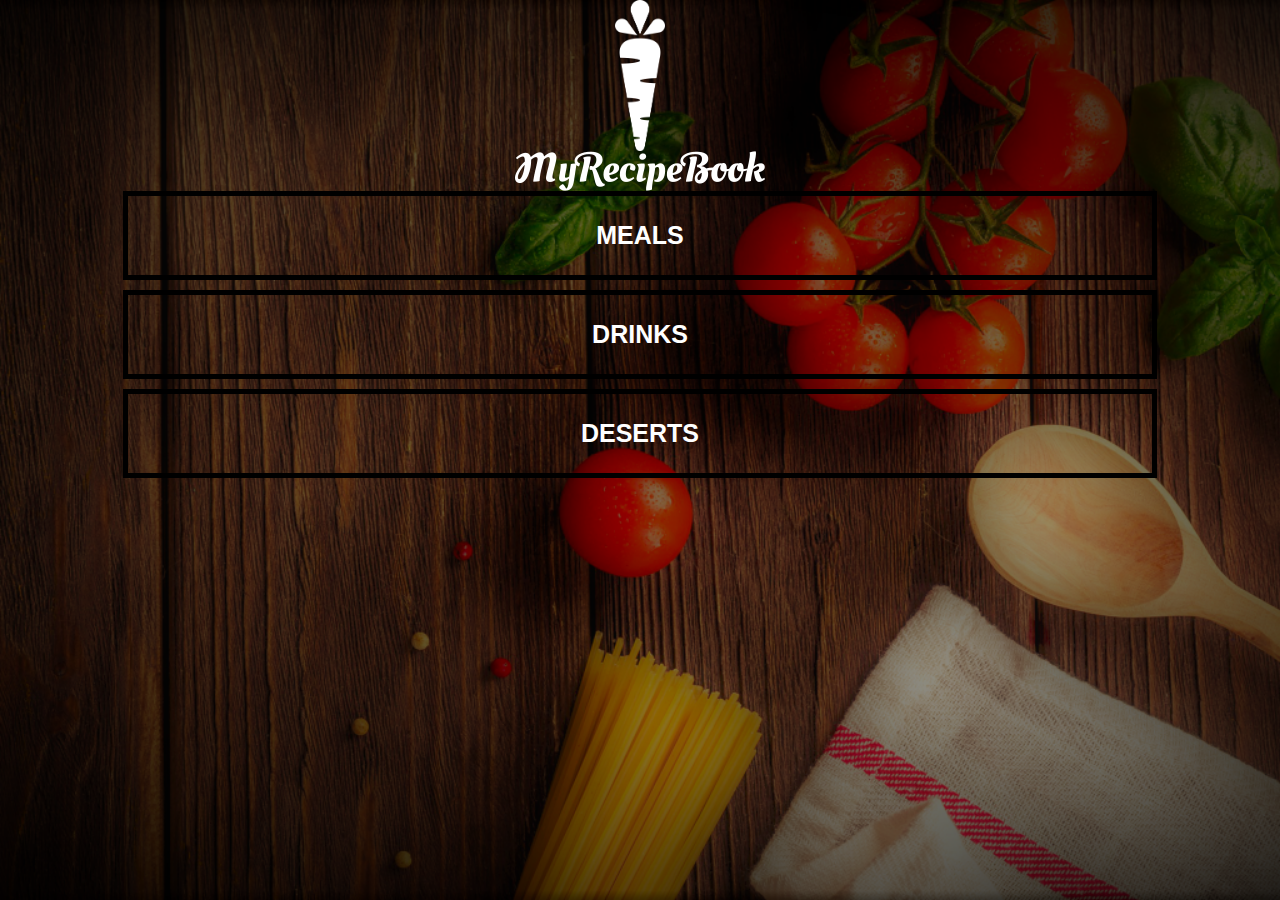
<file: index.html>
<!DOCTYPE html>
<html>
<head>
    <title>MY RECIPE BOOK</title>
    <link rel="stylesheet" href="style.css">
    </head>
    
    <body class="body-home">
        <div id="home">
            <img src="images/logo-img.png" id="home-logo-img">
            <img src="images/logo-text.png" id="home-logo-text">
        <div class="home-main">
            <a href="meals.html" class="home-menu-item">
            <p>Meals</p>
            
            </a>    
            
            <a href="drinks.html" class="home-menu-item">
            <p>Drinks</p>
            
            </a>    
            
            <a href="desert.html" class="home-menu-item">
            <p>Deserts</p>
            
            </a>
            
            </div>
        
        </div>
    
    
    
    </body>
</html>
</file>
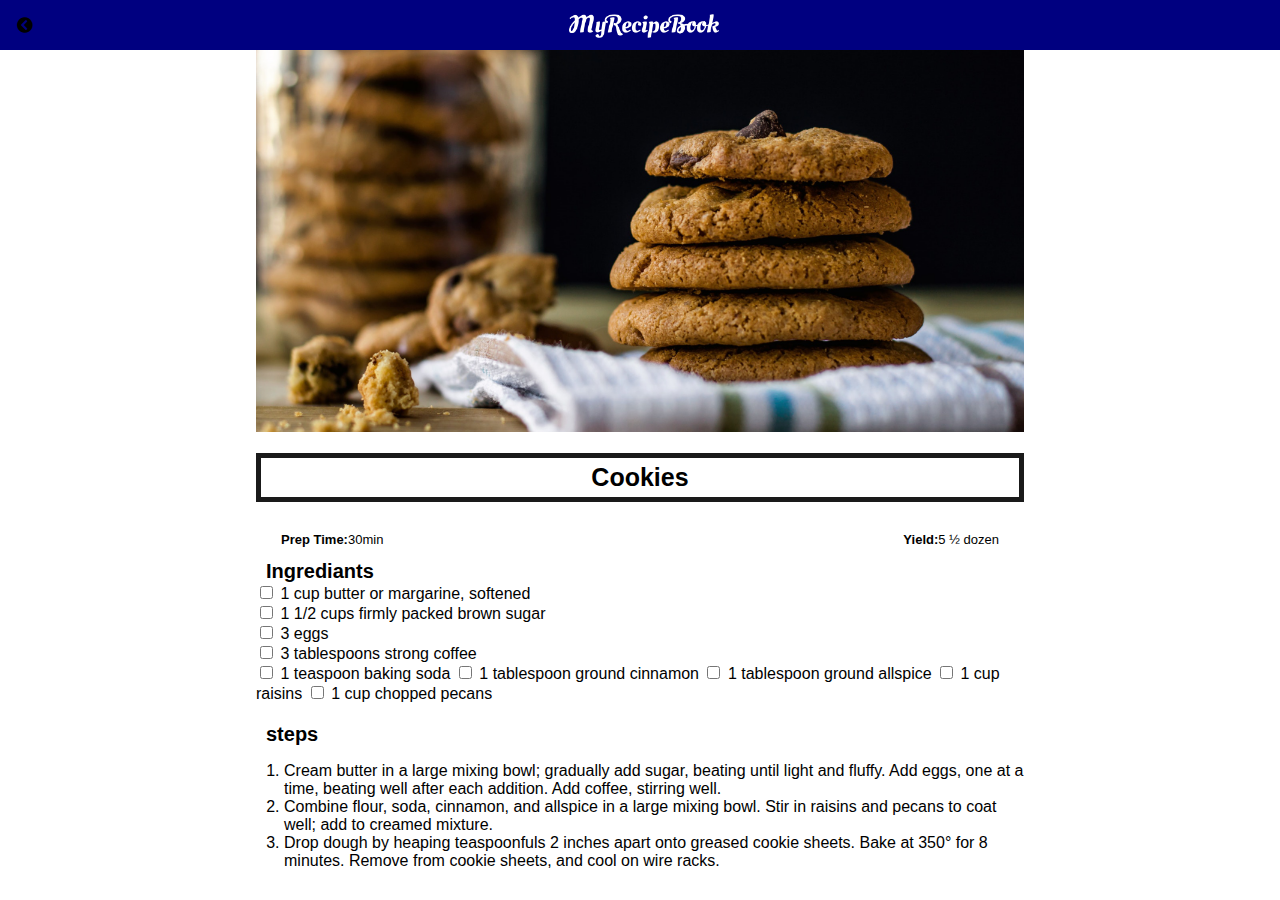
<file: cookies.html>
<!DOCTYPE html>
<html>
<head>
    <title>MY RECIPE BOOK | MEALS|COOKIES </title>
    <link rel="stylesheet" href="style.css">
    <link rel="stylesheet" href="fontawesome/css/all.css">
    </head>
    
    <body class="body-Recipe">
        <div class="header">
        <a href="meals.html">
            <i class="fas fa-chevron-circle-left"></i>
            </a>
            <img src="images/logo-text.png">
        </div>
        
        
        
        <div id="recipe">
         
            <div class="recipe-details">
            <img src="images/cookies.png">
                
                <h1>Cookies</h1>
            
                <div class="recipe-details-info">
                <p><b>Prep Time:</b>30min</p>
                <p style="float: right"><b>Yield:</b>5 ½ dozen</p>
                
                </div>
            <div class="recipe-details-ingrediants">
                <h2>Ingrediants</h2>
                
                <input id="check-01" type="checkbox">
                <label for="check-01">1 cup butter or margarine, softened</label>
                <br>
                <input id="check-02" type="checkbox">
                <label for="check-02">1 1/2 cups firmly packed brown sugar</label>
                <br>
                <input id="check-03" type="checkbox">
                <label for="check-03">3 eggs</label>
                <br>
                <input id="check-04" type="checkbox">
                <label for="check-04">3 tablespoons strong coffee</label>
                <br>
                <input id="check-05" type="checkbox">
                <label for="check-05">1 teaspoon baking soda</label>
                <input id="check-06" type="checkbox">
                <label for="check-06">1 tablespoon ground cinnamon</label>
                <input id="check-07" type="checkbox">
                <label for="check-07">1 tablespoon ground allspice</label> 
                <input id="check-08" type="checkbox">
                <label for="check-08">1 cup raisins</label> 
                <input id="check-09" type="checkbox">
                <label for="check-09">1 cup chopped pecans</label> 
                
                
                
                </div>
                
                <div class="recipe-details-steps">
                
                <h2>steps</h2>
                    
                    <ol>
                    <li>	Cream butter in a large mixing bowl; gradually add sugar, beating until light and fluffy. Add eggs, one at a time, beating well after each addition. Add coffee, stirring well.	</li>
                        <li>	Combine flour, soda, cinnamon, and allspice in a large mixing bowl. Stir in raisins and pecans to coat well; add to creamed mixture.	</li>
                        <li>	Drop dough by heaping teaspoonfuls 2 inches apart onto greased cookie sheets. Bake at 350° for 8 minutes. Remove from cookie sheets, and cool on wire racks.	</li>
                    
                    </ol>
                </div>
                
            </div>
           
           
              
           
            
            
            </div>   
        
        
     </body>
</html>
</file>
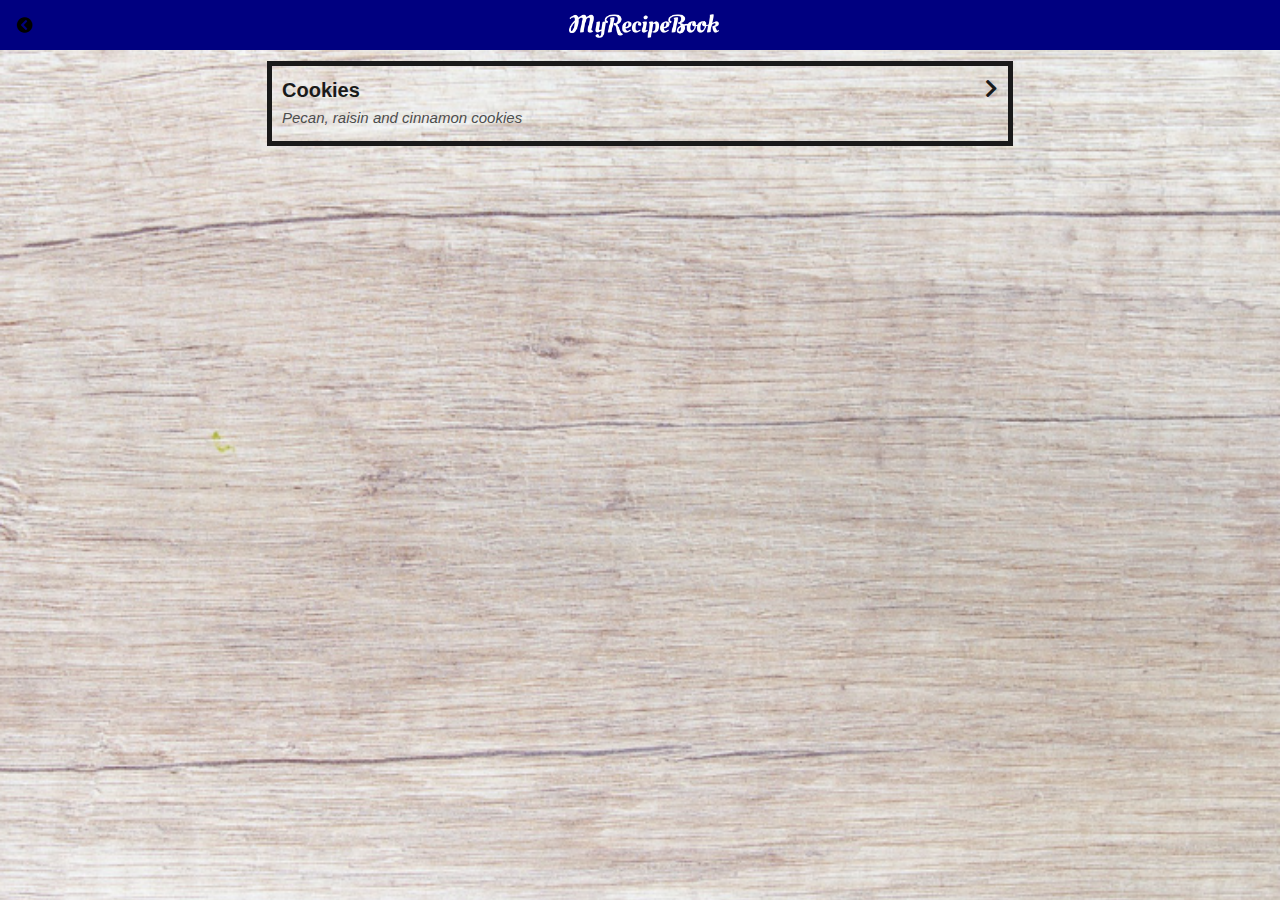
<file: desert.html>
<!DOCTYPE html>
<html>
<head>
    <title>MY RECIPE BOOK | DESERT </title>
    <link rel="stylesheet" href="style.css">
    <link rel="stylesheet" href="fontawesome/css/all.css">
    </head>
    
    <body class="body-meals">
        <div class="header">
        <a href="index.html">
            <i class="fas fa-chevron-circle-left"></i>
            </a>
            <img src="images/logo-text.png">
        </div>
        
        
        
        <div id="meals">
         
            <div class="meals-list">
           
                <a href="cookies.html">
                <div class="meals-list-item">
                 <h1>Cookies<i class="fas fa-chevron-right"></i></h1>
                    
                <p>Pecan, raisin and cinnamon cookies</p>
                    
                    </div>
                
                
                
                
               
                </a>
           
            
            
            </div>   
        
        </div>
     </body>
</html>
</file>
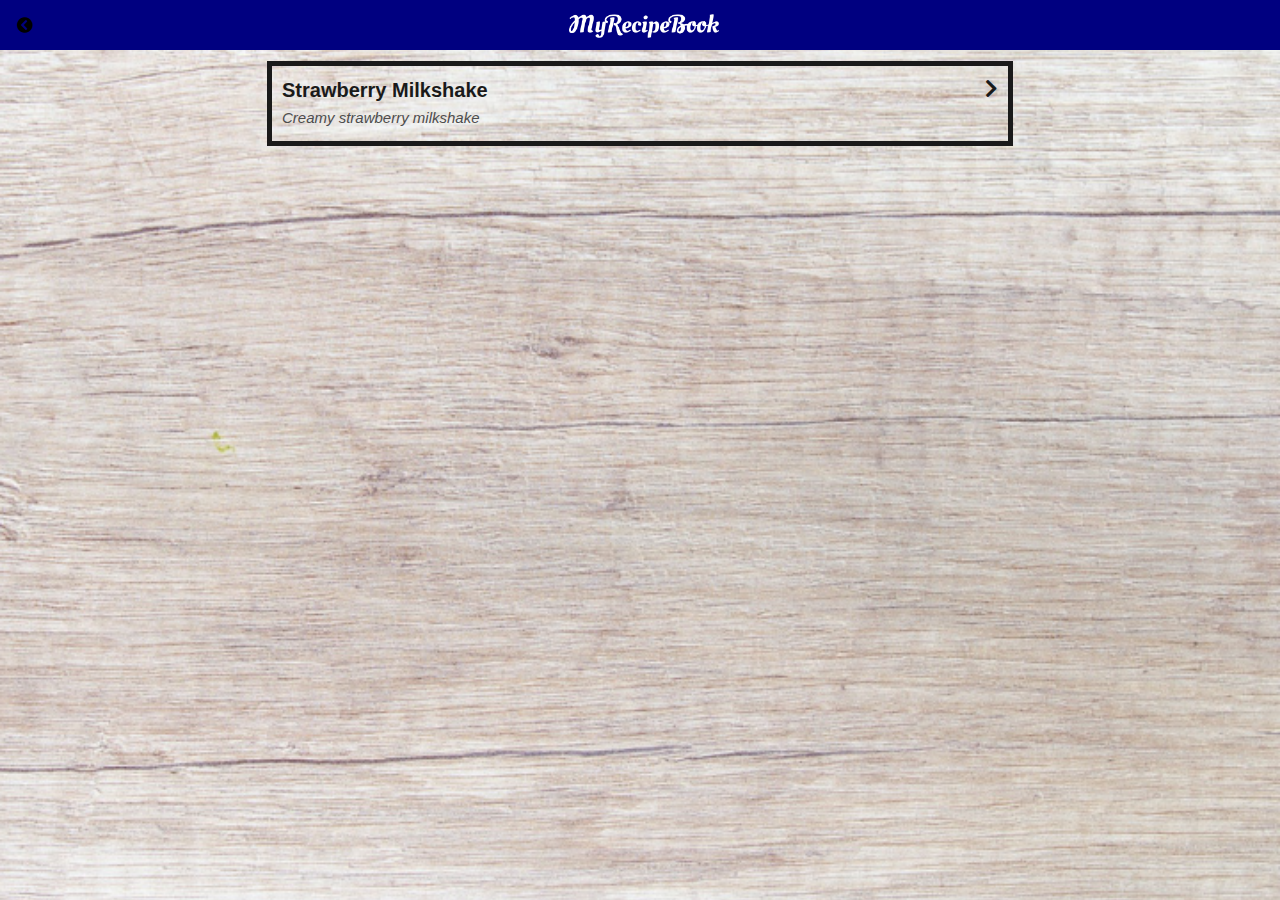
<file: drinks.html>
<!DOCTYPE html>
<html>
<head>
    <title>MY RECIPE BOOK | DRINKS </title>
    <link rel="stylesheet" href="style.css">
    <link rel="stylesheet" href="fontawesome/css/all.css">
    </head>
    
    <body class="body-meals">
        <div class="header">
        <a href="index.html">
            <i class="fas fa-chevron-circle-left"></i>
            </a>
            <img src="images/logo-text.png">
        </div>
        
        
        
        <div id="meals">
         
            <div class="meals-list">
           
                <a href="strawberrymilkshake.html">
                <div class="meals-list-item">
                 <h1>Strawberry Milkshake<i class="fas fa-chevron-right"></i></h1>
                    
                <p>Creamy strawberry milkshake</p>
                    
                    </div>
                
                
                
                
               
                </a>
           
            
            
            </div>   
        
        </div>
     </body>
</html>
</file>
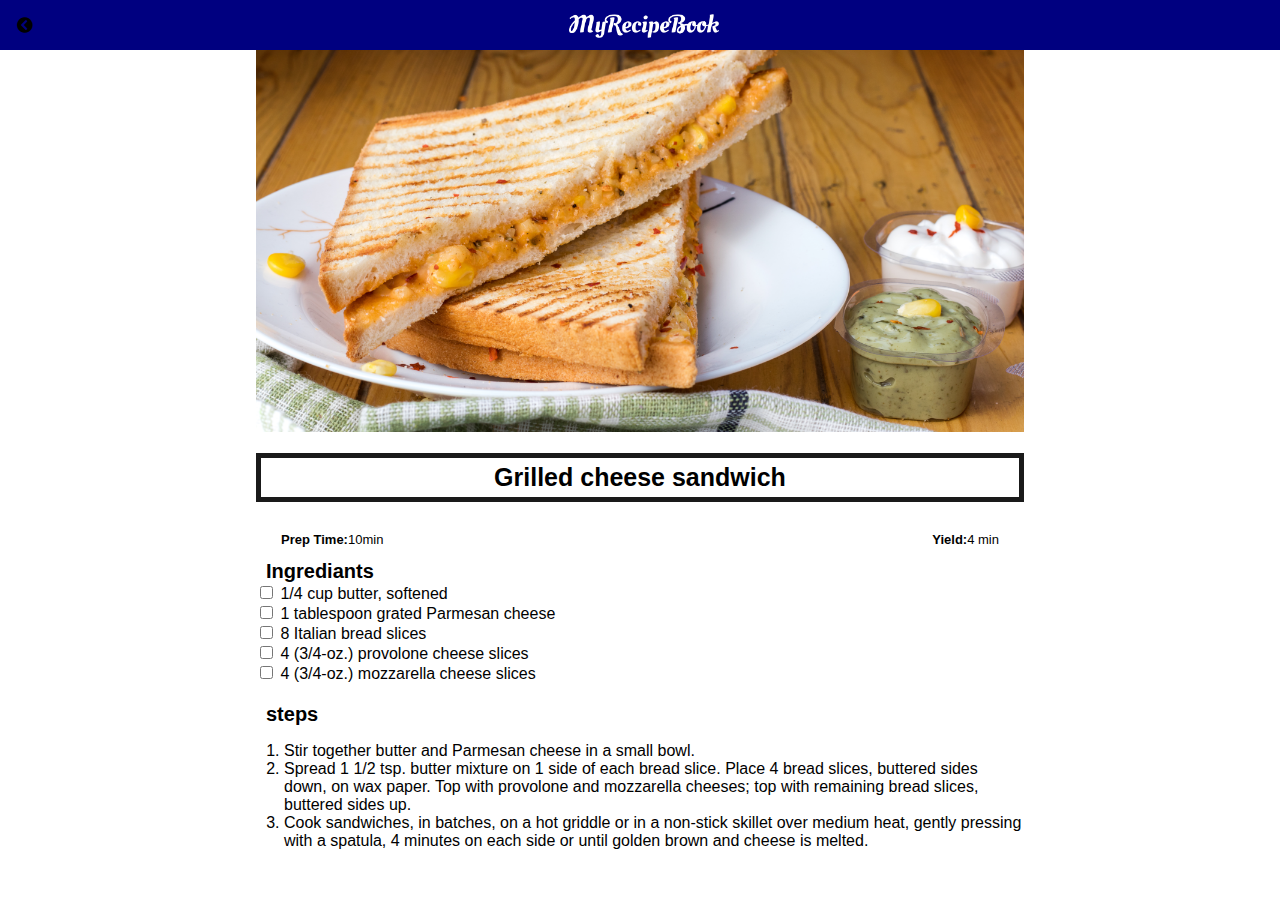
<file: grilledcheese.html>
<!DOCTYPE html>
<html>
<head>
    <title>MY RECIPE BOOK | MEALS|GRILLED CHEESE </title>
    <link rel="stylesheet" href="style.css">
    <link rel="stylesheet" href="fontawesome/css/all.css">
    </head>
    
    <body class="body-Recipe">
        <div class="header">
        <a href="meals.html">
            <i class="fas fa-chevron-circle-left"></i>
            </a>
            <img src="images/logo-text.png">
        </div>
        
        
        
        <div id="recipe">
         
            <div class="recipe-details">
            <img src="images/grilledCheese.png">
                
                <h1>Grilled cheese sandwich</h1>
            
                <div class="recipe-details-info">
                <p><b>Prep Time:</b>10min</p>
                <p style="float: right"><b>Yield:</b>4 min</p>
                
                </div>
            <div class="recipe-details-ingrediants">
                <h2>Ingrediants</h2>
                
                <input id="check-01" type="checkbox">
                <label for="check-01">1/4 cup butter, softened</label>
                <br>
                <input id="check-02" type="checkbox">
                <label for="check-02">1 tablespoon grated Parmesan cheese</label>
                <br>
                <input id="check-03" type="checkbox">
                <label for="check-03">8 Italian bread slices</label>
                <br>
                <input id="check-04" type="checkbox">
                <label for="check-04">4 (3/4-oz.) provolone cheese slices</label>
                <br>
                <input id="check-05" type="checkbox">
                <label for="check-05">4 (3/4-oz.) mozzarella cheese slices</label>
                
                
                </div>
                
                <div class="recipe-details-steps">
                
                <h2>steps</h2>
                    
                    <ol>
                    <li>	Stir together butter and Parmesan cheese in a small bowl.</li>
                        <li>	Spread 1 1/2 tsp. butter mixture on 1 side of each bread slice. Place 4 bread slices, buttered sides down, on wax paper. Top with provolone and mozzarella cheeses; top with remaining bread slices, buttered sides up.</li>
                        <li>	Cook sandwiches, in batches, on a hot griddle or in a non-stick skillet over medium heat, gently pressing with a spatula, 4 minutes on each side or until golden brown and cheese is melted.</li>
                    
                    </ol>
                </div>
                
            </div>
           
           
              
           
            
            
            </div>   
        
        
     </body>
</html>
</file>
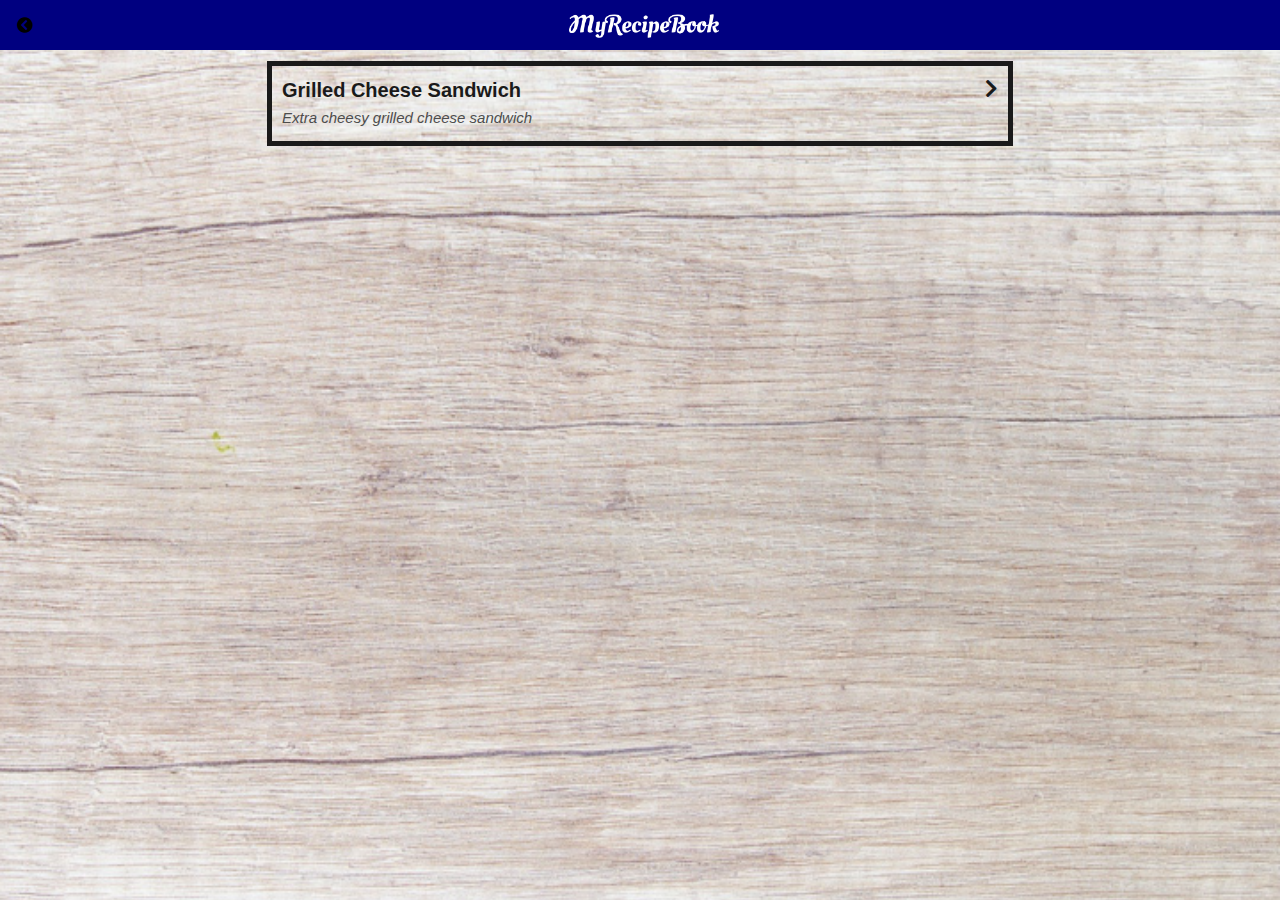
<file: meals.html>
<!DOCTYPE html>
<html>
<head>
    <title>MY RECIPE BOOK | MEALS </title>
    <link rel="stylesheet" href="style.css">
    <link rel="stylesheet" href="fontawesome/css/all.css">
    </head>
    
    <body class="body-meals">
        <div class="header">
        <a href="index.html">
            <i class="fas fa-chevron-circle-left"></i>
            </a>
            <img src="images/logo-text.png">
        </div>
        
        
        
        <div id="meals">
         
            <div class="meals-list">
           
                <a href="grilledcheese.html">
                <div class="meals-list-item">
                 <h1>Grilled Cheese Sandwich<i class="fas fa-chevron-right"></i></h1>
                    
                <p>Extra cheesy grilled cheese sandwich</p>
                    
            </div>     
                   </a> 
                    
 
            </div>   
        
        </div>
     </body>
</html>
</file>
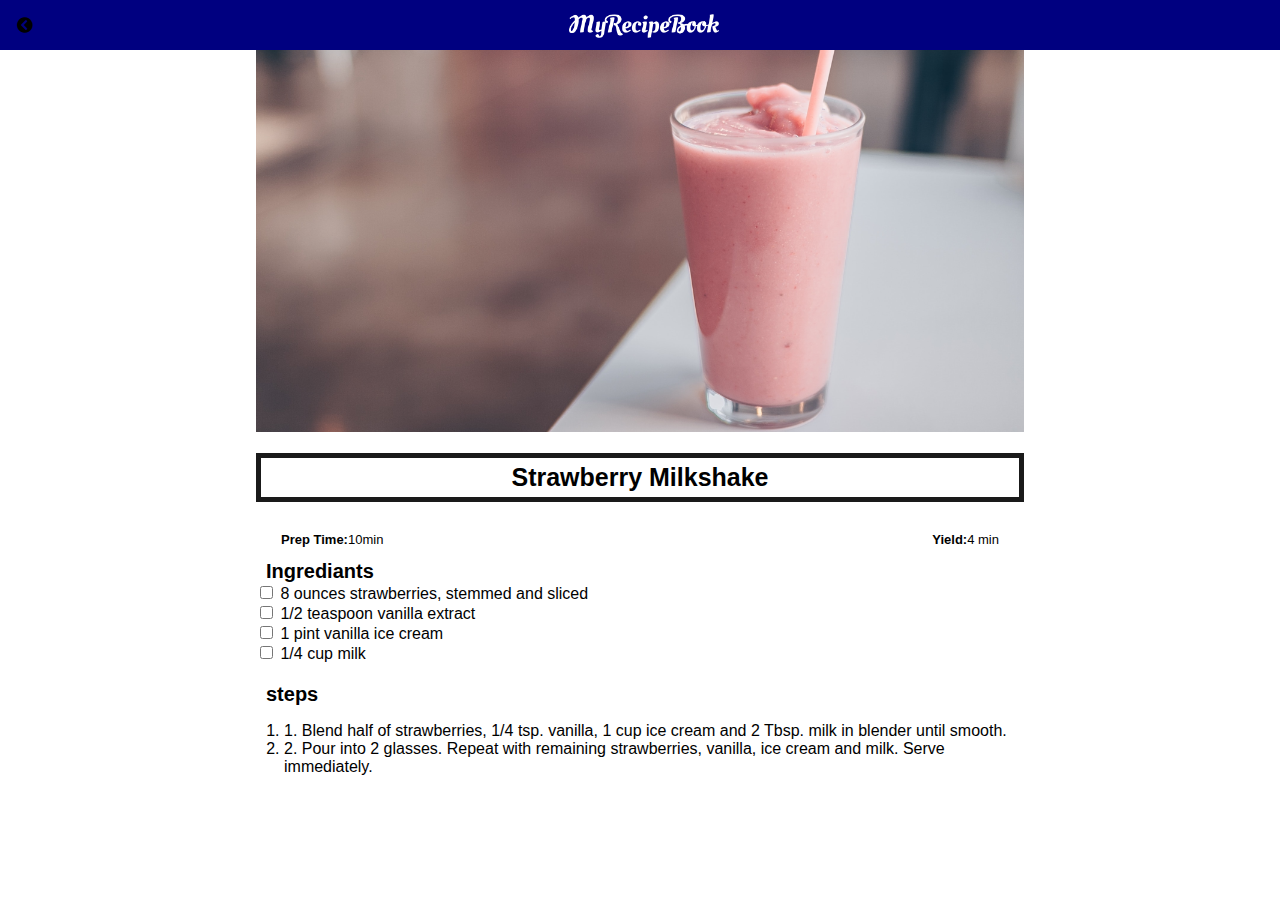
<file: strawberrymilkshake.html>
<!DOCTYPE html>
<html>
<head>
    <title>MY RECIPE BOOK | MEALS|STREWBERRY MILKSHAKE</title>
    <link rel="stylesheet" href="style.css">
    <link rel="stylesheet" href="fontawesome/css/all.css">
    </head>
    
    <body class="body-Recipe">
        <div class="header">
        <a href="meals.html">
            <i class="fas fa-chevron-circle-left"></i>
            </a>
            <img src="images/logo-text.png">
        </div>
        
        
        
        <div id="recipe">
         
            <div class="recipe-details">
            <img src="images/strawberryMilkshake.png">
                
                <h1>Strawberry Milkshake</h1>
            
                <div class="recipe-details-info">
                <p><b>Prep Time:</b>10min</p>
                <p style="float: right"><b>Yield:</b>4 min</p>
                
                </div>
            <div class="recipe-details-ingrediants">
                <h2>Ingrediants</h2>
                
                <input id="check-01" type="checkbox">
                <label for="check-01">8 ounces strawberries, stemmed and sliced</label>
                <br>
                <input id="check-02" type="checkbox">
                <label for="check-02">1/2 teaspoon vanilla extract</label>
                <br>
                <input id="check-03" type="checkbox">
                <label for="check-03">1 pint vanilla ice cream</label>
                <br>
                <input id="check-04" type="checkbox">
                <label for="check-04">1/4 cup milk</label>
                <br>
                
                
                
                </div>
                
                <div class="recipe-details-steps">
                
                <h2>steps</h2>
                    
                    <ol>
                    <li>1.	Blend half of strawberries, 1/4 tsp. vanilla, 1 cup ice cream and 2 Tbsp. milk in blender until smooth.	</li>
                        <li>2.	Pour into 2 glasses. Repeat with remaining strawberries, vanilla, ice cream and milk. Serve immediately.	</li>
    
                    
                    </ol>
                </div>
                
            </div>
           
           
              
           
            
            
            </div>   
        
        
     </body>
</html>
</file>
<file: style.css>
html{
    height: 100%;
}

body{
    font-family: sans-serif;
    margin: 0px;
    padding: 0px;
    
    height: 10%;
}
.body-home{
background-image: url('images/background-01-port.png');
background-position: center;
background-attachment: fixed;
background-repeat: no-repeat;
background-size: cover;
}
.body-meals{
background-image: url('images/background-02-port.png');
background-position: center;
background-attachment: fixed;
background-repeat: no-repeat;
background-size: cover;
}
/*=========HEADER=========*/
.header {
    background-color: navy;
    
    width: 100%;
    height: 50px;
    top: 0;
    
    position: fixed;
    overflow: hidden;
    text-align: center;
    
}
.header i{
    float: left;
    padding: 17px 0px 0px 17px;
    color: black;
}
.header img{
    width: 150px;
    padding-top: 14px;
    padding-right: 25px;
    
}





/*=========HOME PAGE=========*/
#home-logo-img{
    width: 50px;
    display: block;
    margin: auto;
    padding: 25px 10 px 10px 10px;
}
#home-logo-text{
    width: auto;
    display: block;
    margin: auto;
    padding: 25;
}
/*=====HOME PAGE MENU======*/
.home-menu-item{
    text-decoration: none;
    text-transform: uppercase;
    
    color: white;
    font-size: 25px;
    font-weight: bold;
    text-align: center;
    border: 5px solid black;
    
    display: block;
    margin: auto;
    margin-bottom: 10px;
    width: 80%;
}
/*=========MEALS PAGE=========*/
#meals{
    padding-top: 50px;
    
}



/*=====MEALS PAGE MENU======*/
.meals-list a{
    text-decoration: none;
}
.meals-list-item{
    border: 5px solid#1a1a1a;
    margin: 11px;
}
.meals-list-item h1{
    font-weight: bold;
    font-size: 20px;
    color:#1a1a1a;
    padding-left: 10px;
    
    
}
.meals-list-item i {
    float:right;
    color:#1a1a1a;
    padding-right:10px;
}

.meals-list-item p{
    font-size: 15px;
    font-style: italic;
    color: #4d4d4d;
    margin-top: -7px;
    padding-left: 10px;
}
/*=========RECIPE PAGE=========*/



/*=====RECIPE DETAILS======*/

.recipe-details img{
    width: 100%;
}
.recipe-details h1{
    font-size: 25px;
    text-align: center;
    border: 5px solid #1a1a1a;
    padding: 5px;
}
.recipe-details h2{
    font-size:20px;
    text-align: left;
    margin: 0;
    margin-left: 10px;
        
    
}
.recipe-details-info{
    margin-left: 25px;
    margin-right: 25px;
}
.recipe-details-info p{
    font-size: 13px;
    display: inline-block;
}
.recipe-details-ingrediants.label{
   line-height: 25px;
    margin-left: 10px;
    
}
.recipe-details-steps{
    padding-top: 20px;
}
.recipe-details-steps ol{
    padding-left: 28px;
}
/*=====RESPONSIVE LAYOUT======*/
@media only screen and (min-width: 600px) {
    #meals{
        width: 80%;
        margin: auto;
    }
    #recipe{
        width: 80%;
        margin: auto;
    }
}
@media only screen and (min-width: 1000px) {
 #meals{
        width: 60%;
        margin: auto;
    }
    #recipe{
        width: 60%;
        margin: auto;
    }
}
@media only screen and (min-width: 1500px) {
 #meals{
        width: 40%;
        margin: auto;
    }
    #recipe{
        width: 40%;
        margin: auto;
    }
}
@media only screen and (min-width: 720px) {
    .body-home{
        background-image: url('images/background-01-land.png');
    }
    .body-meal{
        background-image: url('images/background-02-land.png');
    }
}
</file>
